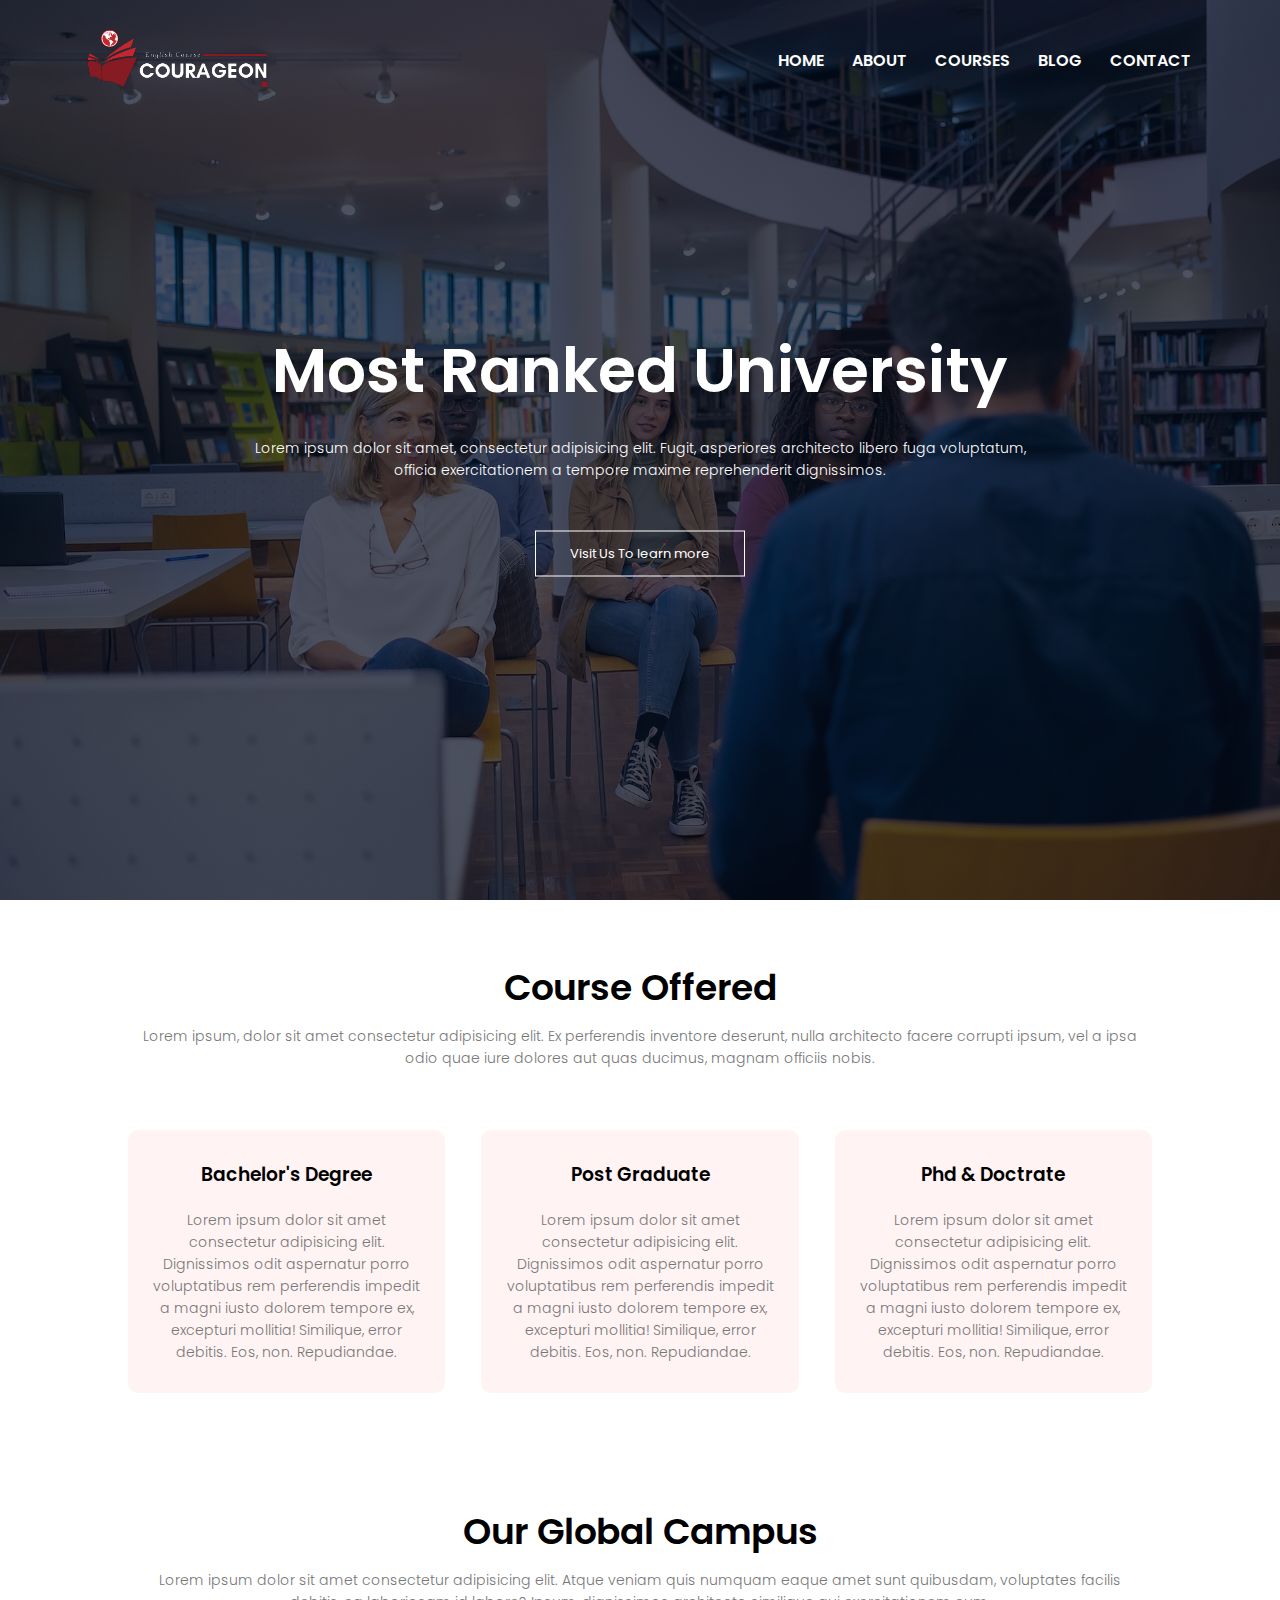
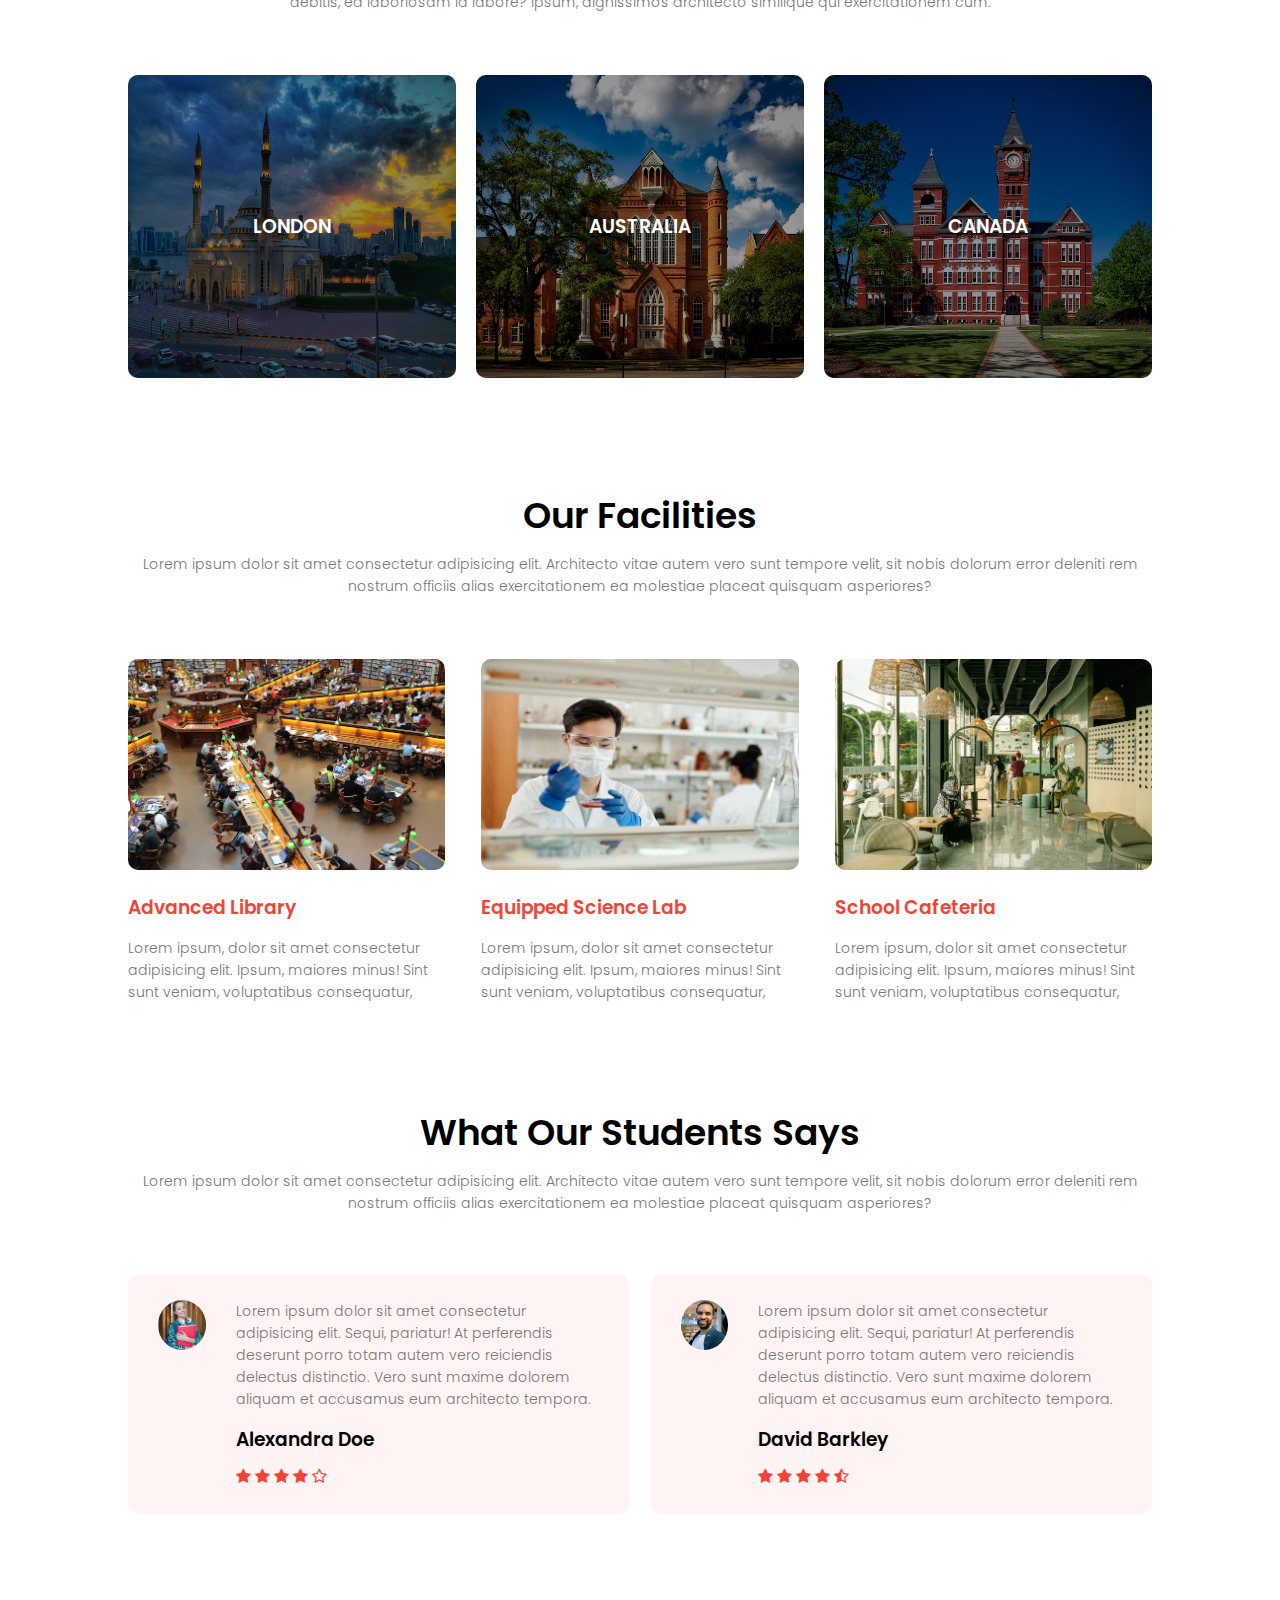
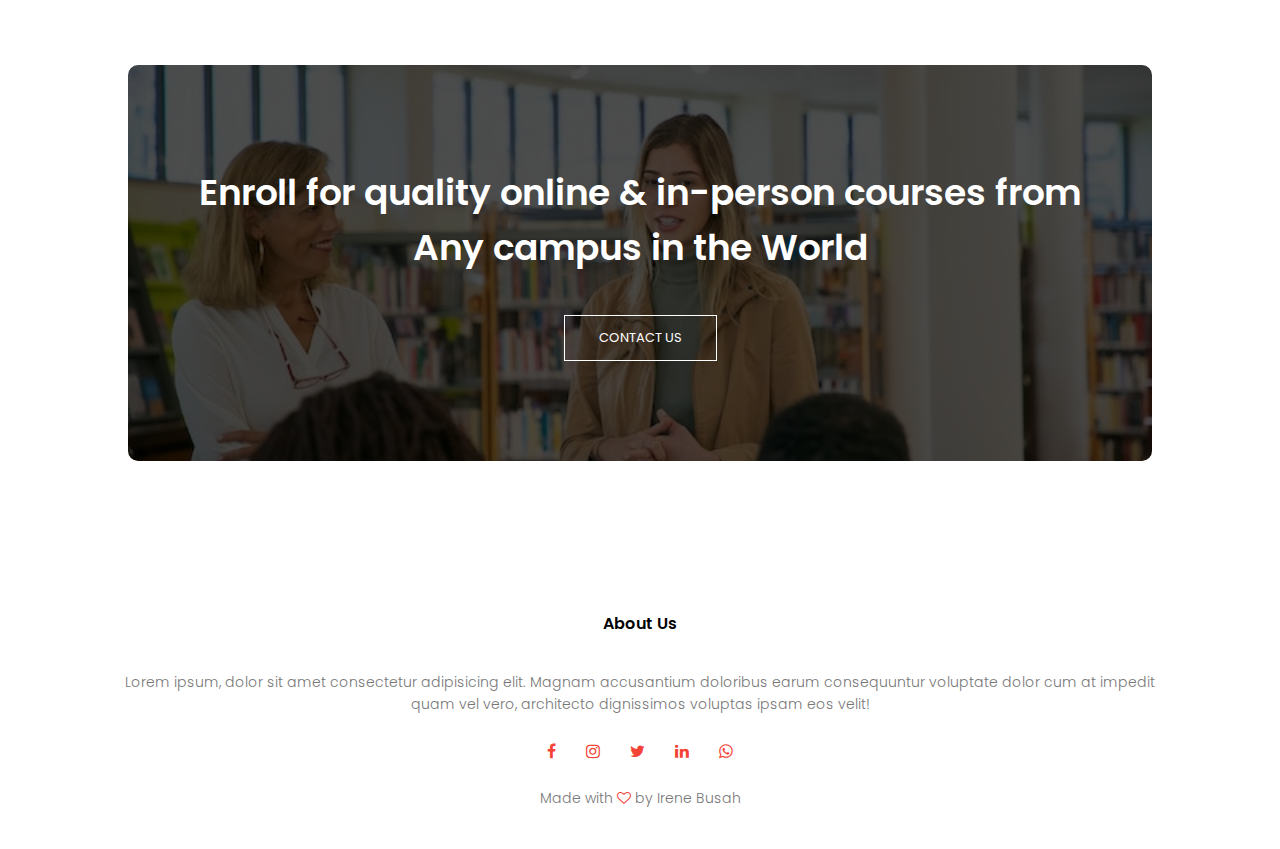
<file: index.html>
<!DOCTYPE html>
<html lang="en">
  <head>
    <meta charset="UTF-8" />
    <meta name="viewport" content="width=device-width, initial-scale=1.0" />
    <meta name="description" content="This is a school website" />
    <meta name="author" content="Irene Busah" />

    <!-- Google fonts -->
    <link rel="preconnect" href="https://fonts.googleapis.com" />
    <link rel="preconnect" href="https://fonts.gstatic.com" crossorigin />
    <link
      href="https://fonts.googleapis.com/css2?family=Poppins:wght@100;200;300;400;500;600;700;800;900&display=swap"
      rel="stylesheet"
    />
    <link
      rel="stylesheet"
      href="https://stackpath.bootstrapcdn.com/font-awesome/4.7.0/css/font-awesome.min.css"
    />

    <!-- css style -->
    <link rel="stylesheet" href="./styles/style.css" />
    <title>Courageon | Landing Page</title>
  </head>
  <body>
    <section class="header">
      <nav>
        <a href="index.html"><img src="./img/logo1.png" alt="" /></a>
        <div class="nav-links" id="nav-link">
          <i class="fa fa-times" onclick="hideMenu()"></i>
          <ul>
            <li><a href="index.html">HOME</a></li>
            <li><a href="about.html">ABOUT</a></li>
            <li><a href="course.html">COURSES</a></li>
            <li><a href="blog.html">BLOG</a></li>
            <li><a href="contact.html">CONTACT</a></li>
          </ul>
        </div>
        <i class="fa fa-bars" onclick="showMenu()"></i>
      </nav>

      <div class="text-box">
        <h1>Most Ranked University</h1>
        <p>
          Lorem ipsum dolor sit amet, consectetur adipisicing elit. Fugit,
          asperiores architecto libero fuga voluptatum, <br />
          officia exercitationem a tempore maxime reprehenderit dignissimos.
        </p>
        <a href="#" class="hero-btn">Visit Us To learn more</a>
      </div>
    </section>

    <section class="course">
      <h1>Course Offered</h1>
      <p>
        Lorem ipsum, dolor sit amet consectetur adipisicing elit. Ex perferendis
        inventore deserunt, nulla architecto facere corrupti ipsum, vel a ipsa
        odio quae iure dolores aut quas ducimus, magnam officiis nobis.
      </p>

      <div class="row">
        <div class="course-col">
          <h3>Bachelor's Degree</h3>
          <p>
            Lorem ipsum dolor sit amet consectetur adipisicing elit. Dignissimos
            odit aspernatur porro voluptatibus rem perferendis impedit a magni
            iusto dolorem tempore ex, excepturi mollitia! Similique, error
            debitis. Eos, non. Repudiandae.
          </p>
        </div>

        <div class="course-col">
          <h3>Post Graduate</h3>
          <p>
            Lorem ipsum dolor sit amet consectetur adipisicing elit. Dignissimos
            odit aspernatur porro voluptatibus rem perferendis impedit a magni
            iusto dolorem tempore ex, excepturi mollitia! Similique, error
            debitis. Eos, non. Repudiandae.
          </p>
        </div>

        <div class="course-col">
          <h3>Phd & Doctrate</h3>
          <p>
            Lorem ipsum dolor sit amet consectetur adipisicing elit. Dignissimos
            odit aspernatur porro voluptatibus rem perferendis impedit a magni
            iusto dolorem tempore ex, excepturi mollitia! Similique, error
            debitis. Eos, non. Repudiandae.
          </p>
        </div>
      </div>
    </section>

    <section class="campus">
      <h1>Our Global Campus</h1>
      <p>
        Lorem ipsum dolor sit amet consectetur adipisicing elit. Atque veniam
        quis numquam eaque amet sunt quibusdam, voluptates facilis debitis, ea
        laboriosam id labore? Ipsum, dignissimos architecto similique qui
        exercitationem cum.
      </p>

      <div class="row">
        <div class="campus-col">
          <img src="./img/campus-one.jpg" alt="" />
          <div class="layer">
            <h3>London</h3>
          </div>
        </div>

        <div class="campus-col">
          <img src="./img/campus-two.jpg" alt="" />
          <div class="layer">
            <h3>Australia</h3>
          </div>
        </div>

        <div class="campus-col">
          <img src="./img/campus-three.jpg" alt="" />
          <div class="layer">
            <h3>Canada</h3>
          </div>
        </div>
      </div>
    </section>

    <section class="facilities">
      <h1>Our Facilities</h1>
      <p>
        Lorem ipsum dolor sit amet consectetur adipisicing elit. Architecto
        vitae autem vero sunt tempore velit, sit nobis dolorum error deleniti
        rem nostrum officiis alias exercitationem ea molestiae placeat quisquam
        asperiores?
      </p>

      <div class="row">
        <div class="facilities-col">
          <img src="./img/library.jpg" alt="" />
          <h3>Advanced Library</h3>
          <p>
            Lorem ipsum, dolor sit amet consectetur adipisicing elit. Ipsum,
            maiores minus! Sint sunt veniam, voluptatibus consequatur,
          </p>
        </div>

        <div class="facilities-col">
          <img src="./img/lab.jpg" alt="" />
          <h3>Equipped Science Lab</h3>
          <p>
            Lorem ipsum, dolor sit amet consectetur adipisicing elit. Ipsum,
            maiores minus! Sint sunt veniam, voluptatibus consequatur,
          </p>
        </div>

        <div class="facilities-col">
          <img src="./img/canteen.jpg" alt="" />
          <h3>School Cafeteria</h3>
          <p>
            Lorem ipsum, dolor sit amet consectetur adipisicing elit. Ipsum,
            maiores minus! Sint sunt veniam, voluptatibus consequatur,
          </p>
        </div>
      </div>
    </section>

    <section class="testimonials">
      <h1>What Our Students Says</h1>
      <p>
        Lorem ipsum dolor sit amet consectetur adipisicing elit. Architecto
        vitae autem vero sunt tempore velit, sit nobis dolorum error deleniti
        rem nostrum officiis alias exercitationem ea molestiae placeat quisquam
        asperiores?
      </p>

      <div class="row">
        <div class="testimonial-col">
          <img src="./img/student.jpg" alt="" />
          <div>
            <p>
              Lorem ipsum dolor sit amet consectetur adipisicing elit. Sequi,
              pariatur! At perferendis deserunt porro totam autem vero
              reiciendis delectus distinctio. Vero sunt maxime dolorem aliquam
              et accusamus eum architecto tempora.
            </p>
            <h3>Alexandra Doe</h3>
            <i class="fa fa-star"></i>
            <i class="fa fa-star"></i>
            <i class="fa fa-star"></i>
            <i class="fa fa-star"></i>
            <i class="fa fa-star-o"></i>
          </div>
        </div>
        <div class="testimonial-col">
          <img src="./img/student1.jpg" alt="" />
          <div>
            <p>
              Lorem ipsum dolor sit amet consectetur adipisicing elit. Sequi,
              pariatur! At perferendis deserunt porro totam autem vero
              reiciendis delectus distinctio. Vero sunt maxime dolorem aliquam
              et accusamus eum architecto tempora.
            </p>
            <h3>David Barkley</h3>
            <i class="fa fa-star"></i>
            <i class="fa fa-star"></i>
            <i class="fa fa-star"></i>
            <i class="fa fa-star"></i>
            <i class="fa fa-star-half-o"></i>
          </div>
        </div>
      </div>
    </section>

    <section class="cta">
      <h1>
        Enroll for quality online & in-person courses from <br />
        Any campus in the World
      </h1>
      <a href="#" class="hero-btn">CONTACT US</a>
    </section>

    <section class="footer">
      <h4>About Us</h4>
      <p>
        Lorem ipsum, dolor sit amet consectetur adipisicing elit. Magnam
        accusantium doloribus earum consequuntur voluptate dolor cum at impedit
        <br />
        quam vel vero, architecto dignissimos voluptas ipsam eos velit!
      </p>

      <div class="icons">
        <a href="#"><i class="fa fa-facebook"></i></a>
        <a href="#"><i class="fa fa-instagram"></i></a>
        <a href="#"><i class="fa fa-twitter"></i></a>
        <a
          href="https://www.linkedin.com/in/irene-busah-7071a6205/"
          target="_blank"
          ><i class="fa fa-linkedin"></i
        ></a>
        <a href="https://wa.me/message/ADPGVAWWUFRKG1" target="_blank"
          ><i class="fa fa-whatsapp"></i
        ></a>
      </div>
      <p>Made with <i class="fa fa-heart-o"></i> by Irene Busah</p>
    </section>

    <!-- Toggle menu script -->
    <script>
      var navLinks = document.getElementById("nav-link");
      // var header = document.getElementsByClassName(".header");
      function showMenu() {
        navLinks.style.right = "0";
      }
      function hideMenu() {
        navLinks.style.right = "-200px";
      }
    </script>
  </body>
</html>
</file>
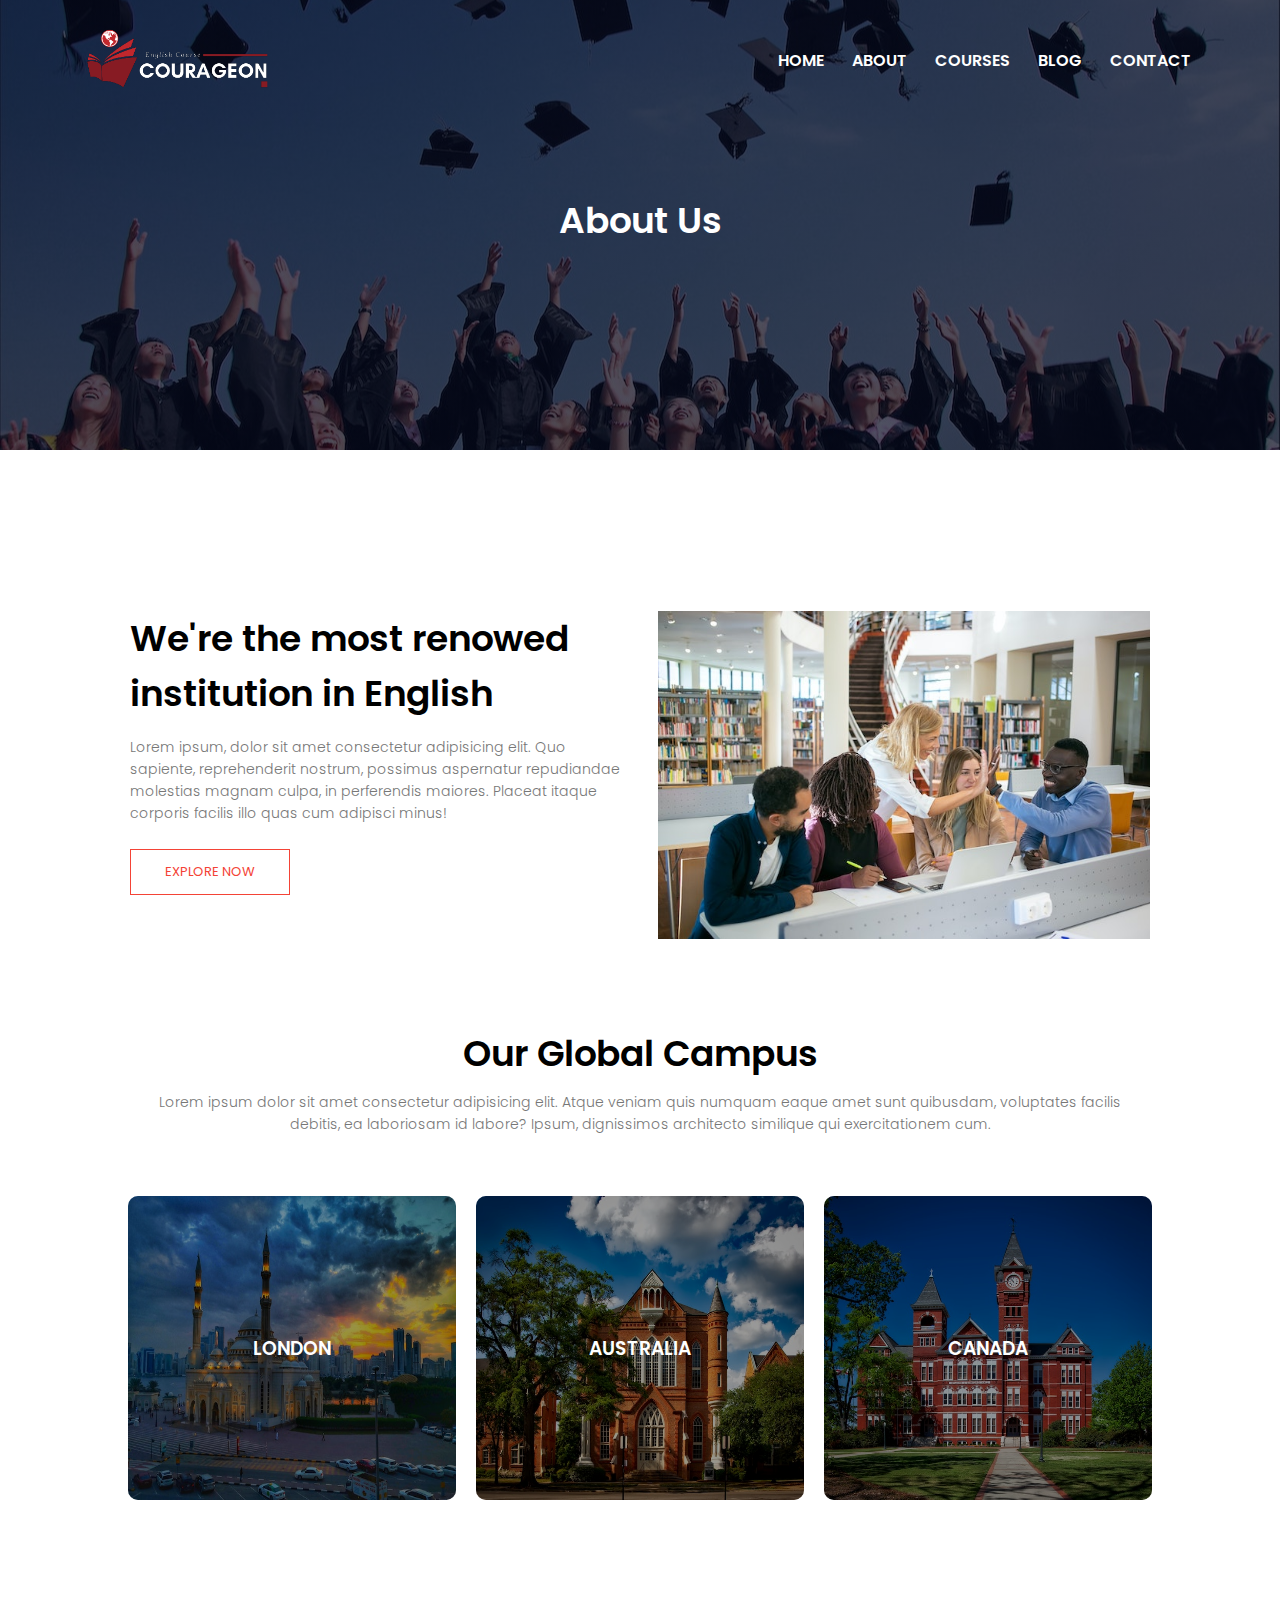
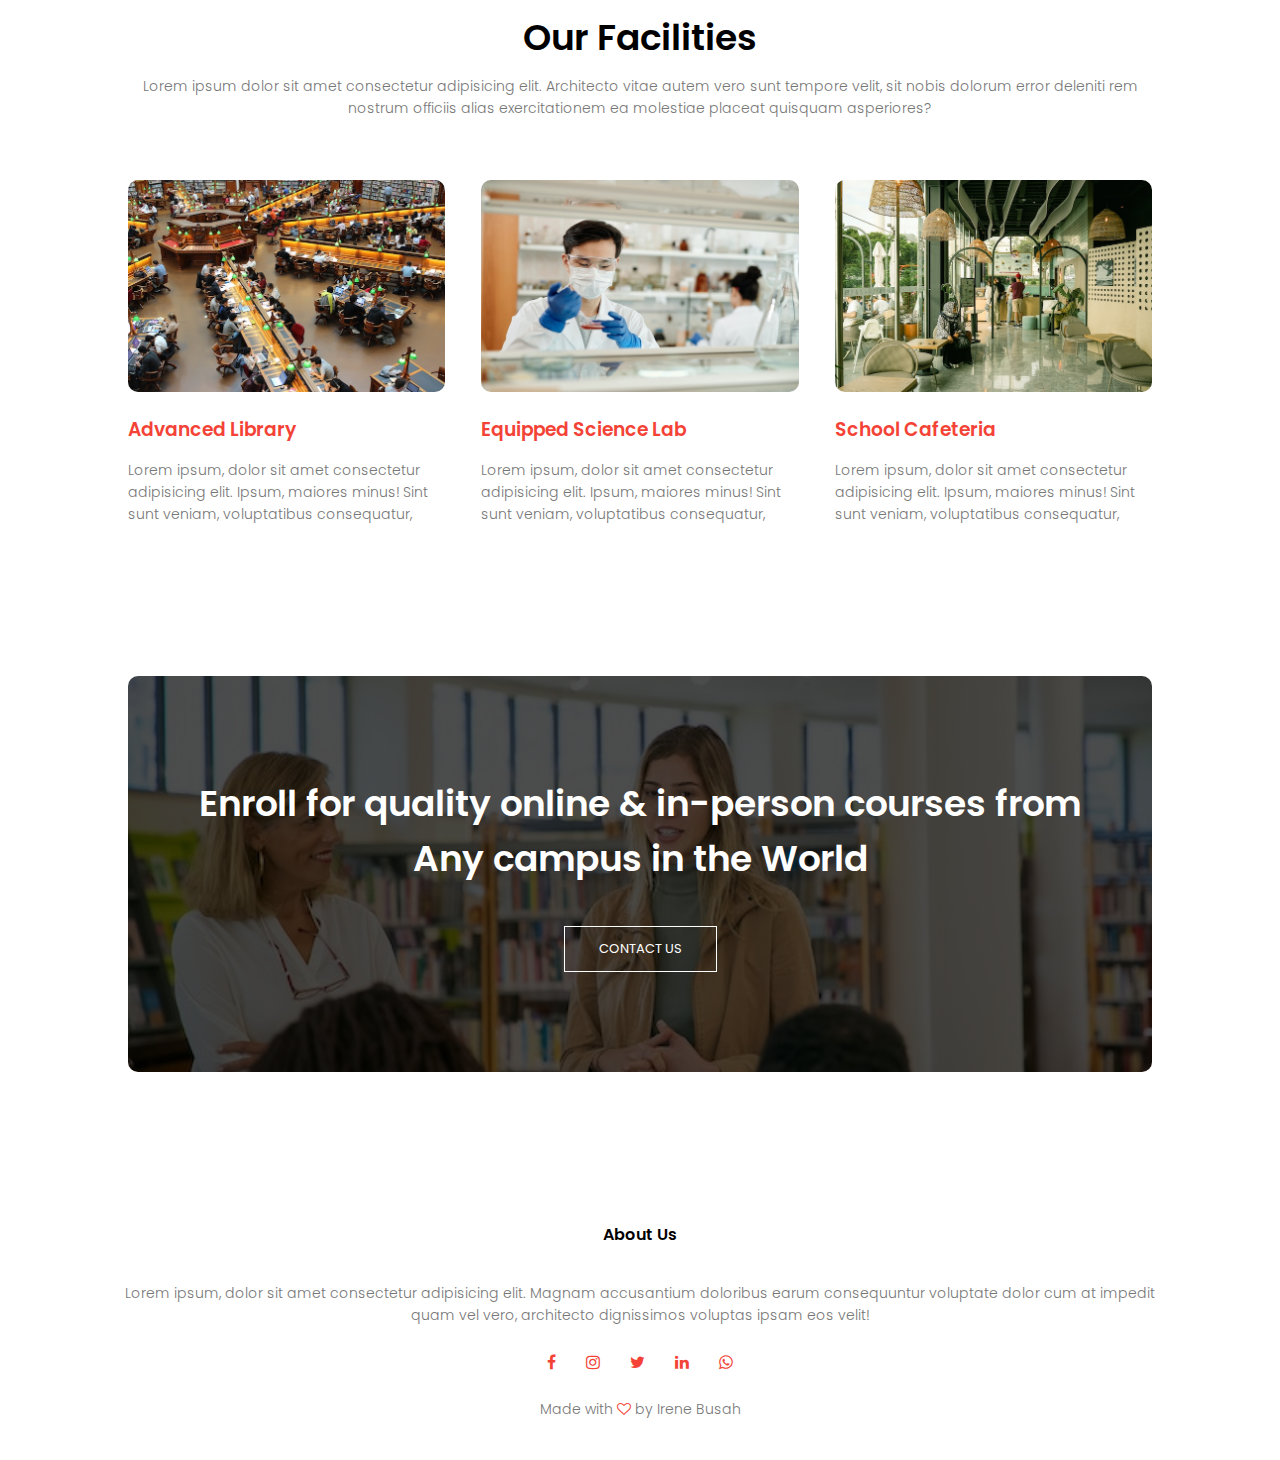
<file: about.html>
<!DOCTYPE html>
<html lang="en">
  <head>
    <meta charset="UTF-8" />
    <meta name="viewport" content="width=device-width, initial-scale=1.0" />
    <meta name="description" content="This is a school website" />
    <meta name="author" content="Irene Busah" />

    <!-- Google fonts -->
    <link rel="preconnect" href="https://fonts.googleapis.com" />
    <link rel="preconnect" href="https://fonts.gstatic.com" crossorigin />
    <link
      href="https://fonts.googleapis.com/css2?family=Poppins:wght@100;200;300;400;500;600;700;800;900&display=swap"
      rel="stylesheet"
    />
    <link
      rel="stylesheet"
      href="https://stackpath.bootstrapcdn.com/font-awesome/4.7.0/css/font-awesome.min.css"
    />

    <!-- css style -->
    <link rel="stylesheet" href="./styles/style.css" />
    <link rel="stylesheet" href="./styles/about.css" />
    <title>Courageon | About Page</title>
  </head>
  <body>
    <section class="sub-header">
      <nav>
        <a href="index.html"><img src="./img/logo1.png" alt="" /></a>
        <div class="nav-links" id="nav-link">
          <i class="fa fa-times" onclick="hideMenu()"></i>
          <ul>
            <li><a href="index.html">HOME</a></li>
            <li><a href="about.html">ABOUT</a></li>
            <li><a href="course.html">COURSES</a></li>
            <li><a href="blog.html">BLOG</a></li>
            <li><a href="contact.html">CONTACT</a></li>
          </ul>
        </div>
        <i class="fa fa-bars" onclick="showMenu()"></i>
      </nav>

      <h1>About Us</h1>
    </section>

    <section class="about-us">
      <div class="row">
        <div class="about-col">
          <h1>We're the most renowed institution in English</h1>
          <p>
            Lorem ipsum, dolor sit amet consectetur adipisicing elit. Quo
            sapiente, reprehenderit nostrum, possimus aspernatur repudiandae
            molestias magnam culpa, in perferendis maiores. Placeat itaque
            corporis facilis illo quas cum adipisci minus!
          </p>
          <a href="#" class="hero-btn red-btn">EXPLORE NOW</a>
        </div>

        <div class="about-col">
          <img src="./img/about.jpg" alt="" />
        </div>
      </div>
    </section>

    <section class="campus">
      <h1>Our Global Campus</h1>
      <p>
        Lorem ipsum dolor sit amet consectetur adipisicing elit. Atque veniam
        quis numquam eaque amet sunt quibusdam, voluptates facilis debitis, ea
        laboriosam id labore? Ipsum, dignissimos architecto similique qui
        exercitationem cum.
      </p>

      <div class="row">
        <div class="campus-col">
          <img src="./img/campus-one.jpg" alt="" />
          <div class="layer">
            <h3>London</h3>
          </div>
        </div>

        <div class="campus-col">
          <img src="./img/campus-two.jpg" alt="" />
          <div class="layer">
            <h3>Australia</h3>
          </div>
        </div>

        <div class="campus-col">
          <img src="./img/campus-three.jpg" alt="" />
          <div class="layer">
            <h3>Canada</h3>
          </div>
        </div>
      </div>
    </section>

    <section class="facilities">
      <h1>Our Facilities</h1>
      <p>
        Lorem ipsum dolor sit amet consectetur adipisicing elit. Architecto
        vitae autem vero sunt tempore velit, sit nobis dolorum error deleniti
        rem nostrum officiis alias exercitationem ea molestiae placeat quisquam
        asperiores?
      </p>

      <div class="row">
        <div class="facilities-col">
          <img src="./img/library.jpg" alt="" />
          <h3>Advanced Library</h3>
          <p>
            Lorem ipsum, dolor sit amet consectetur adipisicing elit. Ipsum,
            maiores minus! Sint sunt veniam, voluptatibus consequatur,
          </p>
        </div>

        <div class="facilities-col">
          <img src="./img/lab.jpg" alt="" />
          <h3>Equipped Science Lab</h3>
          <p>
            Lorem ipsum, dolor sit amet consectetur adipisicing elit. Ipsum,
            maiores minus! Sint sunt veniam, voluptatibus consequatur,
          </p>
        </div>

        <div class="facilities-col">
          <img src="./img/canteen.jpg" alt="" />
          <h3>School Cafeteria</h3>
          <p>
            Lorem ipsum, dolor sit amet consectetur adipisicing elit. Ipsum,
            maiores minus! Sint sunt veniam, voluptatibus consequatur,
          </p>
        </div>
      </div>
    </section>

    <section class="cta">
      <h1>
        Enroll for quality online & in-person courses from <br />
        Any campus in the World
      </h1>
      <a href="#" class="hero-btn">CONTACT US</a>
    </section>

    <section class="footer">
      <h4>About Us</h4>
      <p>
        Lorem ipsum, dolor sit amet consectetur adipisicing elit. Magnam
        accusantium doloribus earum consequuntur voluptate dolor cum at impedit
        <br />
        quam vel vero, architecto dignissimos voluptas ipsam eos velit!
      </p>

      <div class="icons">
        <a href="#"><i class="fa fa-facebook"></i></a>
        <a href="#"><i class="fa fa-instagram"></i></a>
        <a href="#"><i class="fa fa-twitter"></i></a>
        <a
          href="https://www.linkedin.com/in/irene-busah-7071a6205/"
          target="_blank"
          ><i class="fa fa-linkedin"></i
        ></a>
        <a href="https://wa.me/message/ADPGVAWWUFRKG1" target="_blank"
          ><i class="fa fa-whatsapp"></i
        ></a>
      </div>
      <p>Made with <i class="fa fa-heart-o"></i> by Irene Busah</p>
    </section>

    <!-- Toggle menu script -->
    <script>
      var navLinks = document.getElementById("nav-link");
      // var header = document.getElementsByClassName(".header");
      function showMenu() {
        navLinks.style.right = "0";
      }
      function hideMenu() {
        navLinks.style.right = "-200px";
      }
    </script>
  </body>
</html>
</file>
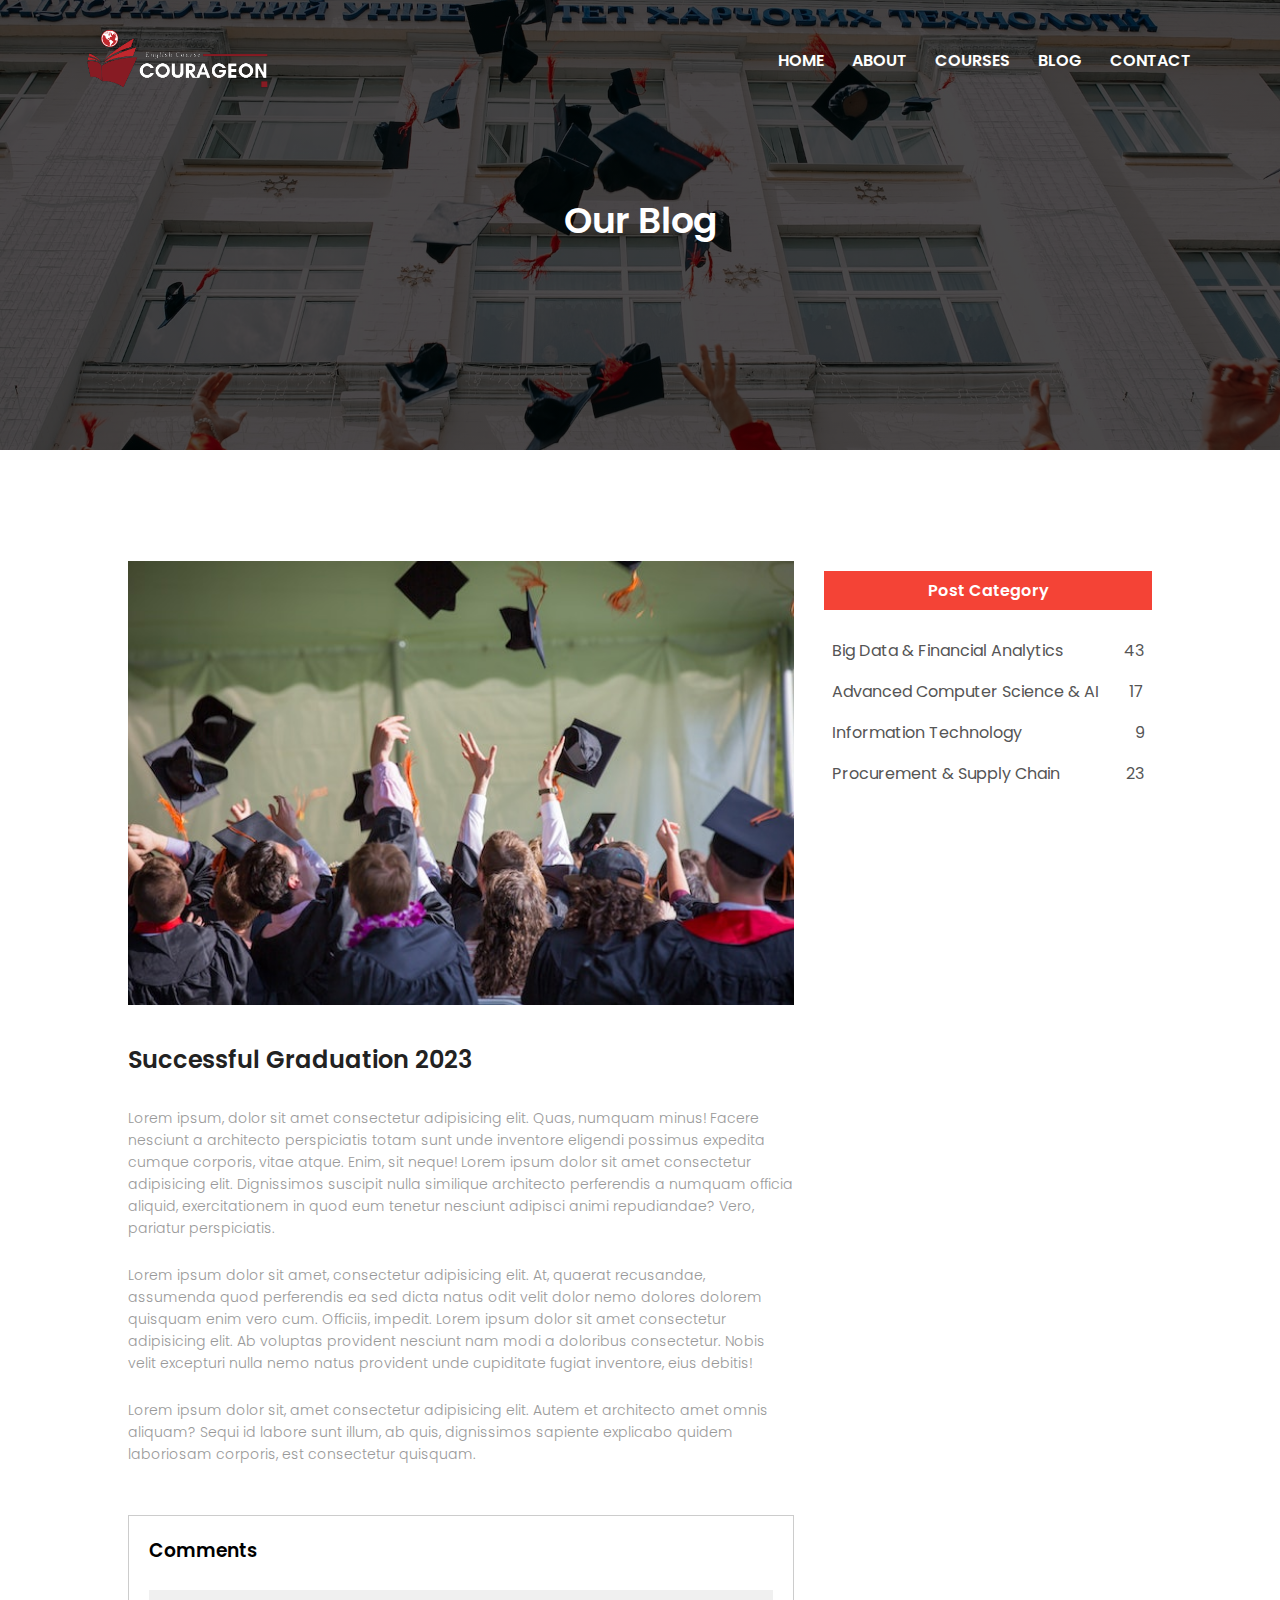
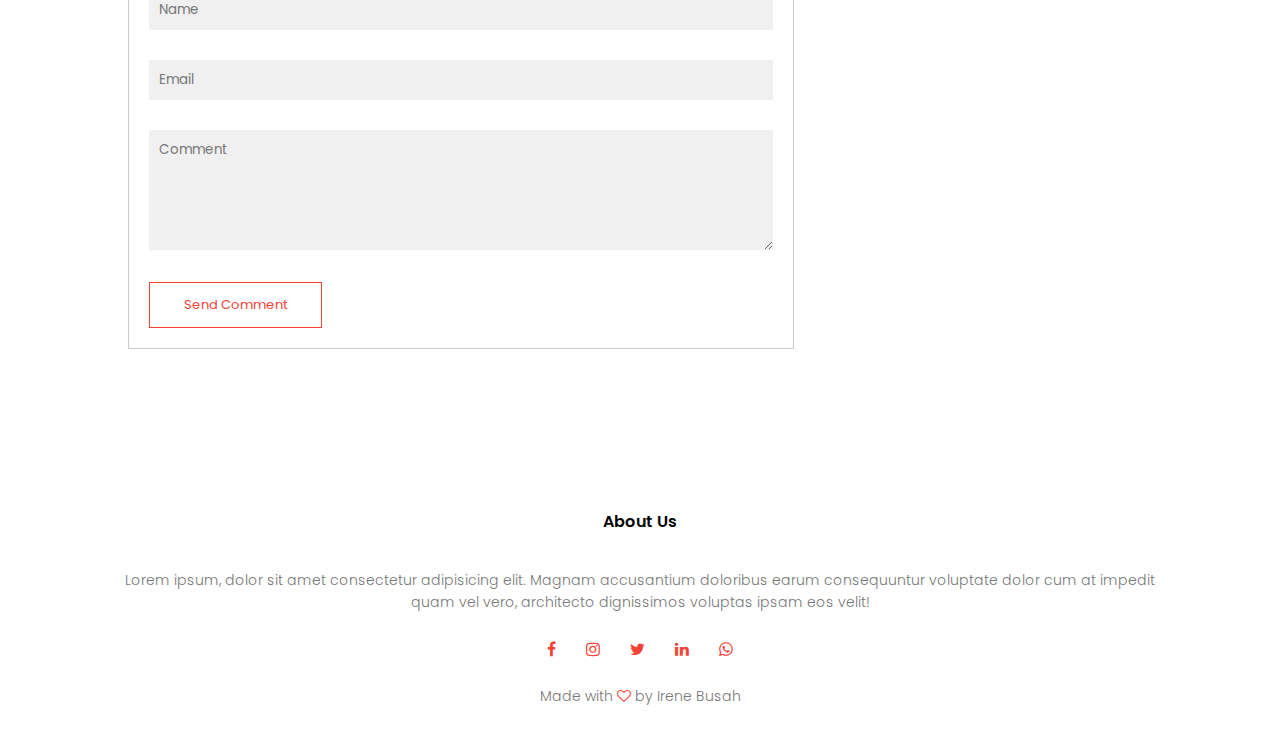
<file: blog.html>
<!DOCTYPE html>
<html lang="en">
  <head>
    <meta charset="UTF-8" />
    <meta name="viewport" content="width=device-width, initial-scale=1.0" />
    <meta name="description" content="This is a school website" />
    <meta name="author" content="Irene Busah" />

    <!-- Google fonts -->
    <link rel="preconnect" href="https://fonts.googleapis.com" />
    <link rel="preconnect" href="https://fonts.gstatic.com" crossorigin />
    <link
      href="https://fonts.googleapis.com/css2?family=Poppins:wght@100;200;300;400;500;600;700;800;900&display=swap"
      rel="stylesheet"
    />
    <link
      rel="stylesheet"
      href="https://stackpath.bootstrapcdn.com/font-awesome/4.7.0/css/font-awesome.min.css"
    />

    <!-- css style -->
    <link rel="stylesheet" href="./styles/style.css" />
    <link rel="stylesheet" href="./styles/about.css" />
    <link rel="stylesheet" href="./styles/blog.css" />
    <title>Courageon | About Page</title>
  </head>
  <body>
    <section class="sub-header blog-header">
      <nav>
        <a href="index.html"><img src="./img/logo1.png" alt="" /></a>
        <div class="nav-links" id="nav-link">
          <i class="fa fa-times" onclick="hideMenu()"></i>
          <ul>
            <li><a href="index.html">HOME</a></li>
            <li><a href="about.html">ABOUT</a></li>
            <li><a href="course.html">COURSES</a></li>
            <li><a href="blog.html">BLOG</a></li>
            <li><a href="contact.html">CONTACT</a></li>
          </ul>
        </div>
        <i class="fa fa-bars" onclick="showMenu()"></i>
      </nav>

      <h1>Our Blog</h1>
    </section>

    <section class="blog-content">
      <div class="row">
        <div class="blog-left">
          <img src="./img/grad.jpg" alt="" />
          <h2>Successful Graduation 2023</h2>
          <p>
            Lorem ipsum, dolor sit amet consectetur adipisicing elit. Quas,
            numquam minus! Facere nesciunt a architecto perspiciatis totam sunt
            unde inventore eligendi possimus expedita cumque corporis, vitae
            atque. Enim, sit neque! Lorem ipsum dolor sit amet consectetur
            adipisicing elit. Dignissimos suscipit nulla similique architecto
            perferendis a numquam officia aliquid, exercitationem in quod eum
            tenetur nesciunt adipisci animi repudiandae? Vero, pariatur
            perspiciatis.
          </p>
          <br />
          <p>
            Lorem ipsum dolor sit amet, consectetur adipisicing elit. At,
            quaerat recusandae, assumenda quod perferendis ea sed dicta natus
            odit velit dolor nemo dolores dolorem quisquam enim vero cum.
            Officiis, impedit. Lorem ipsum dolor sit amet consectetur
            adipisicing elit. Ab voluptas provident nesciunt nam modi a
            doloribus consectetur. Nobis velit excepturi nulla nemo natus
            provident unde cupiditate fugiat inventore, eius debitis!
          </p>
          <br />

          <p>
            Lorem ipsum dolor sit, amet consectetur adipisicing elit. Autem et
            architecto amet omnis aliquam? Sequi id labore sunt illum, ab quis,
            dignissimos sapiente explicabo quidem laboriosam corporis, est
            consectetur quisquam.
          </p>

          <div class="comment-context">
            <h3>Comments</h3>
            <form action="" class="comment-form">
              <input type="text" placeholder="Name" />
              <input type="email" placeholder="Email" />
              <textarea rows="5" placeholder="Comment"></textarea>
              <button type="submit" class="hero-btn red-btn">
                Send Comment
              </button>
            </form>
          </div>
        </div>

        <div class="blog-right">
          <h3>Post Category</h3>
          <div>
            <span>Big Data & Financial Analytics</span>
            <span>43</span>
          </div>

          <div>
            <span>Advanced Computer Science & AI</span>
            <span>17</span>
          </div>

          <div>
            <span>Information Technology</span>
            <span>9</span>
          </div>

          <div>
            <span>Procurement & Supply Chain</span>
            <span>23</span>
          </div>
        </div>
      </div>
    </section>

    <section class="footer">
      <h4>About Us</h4>
      <p>
        Lorem ipsum, dolor sit amet consectetur adipisicing elit. Magnam
        accusantium doloribus earum consequuntur voluptate dolor cum at impedit
        <br />
        quam vel vero, architecto dignissimos voluptas ipsam eos velit!
      </p>

      <div class="icons">
        <a href="#"><i class="fa fa-facebook"></i></a>
        <a href="#"><i class="fa fa-instagram"></i></a>
        <a href="#"><i class="fa fa-twitter"></i></a>
        <a
          href="https://www.linkedin.com/in/irene-busah-7071a6205/"
          target="_blank"
          ><i class="fa fa-linkedin"></i
        ></a>
        <a href="https://wa.me/message/ADPGVAWWUFRKG1" target="_blank"
          ><i class="fa fa-whatsapp"></i
        ></a>
      </div>
      <p>Made with <i class="fa fa-heart-o"></i> by Irene Busah</p>
    </section>

    <!-- Toggle menu script -->
    <script>
      var navLinks = document.getElementById("nav-link");
      // var header = document.getElementsByClassName(".header");
      function showMenu() {
        navLinks.style.right = "0";
      }
      function hideMenu() {
        navLinks.style.right = "-200px";
      }
    </script>
  </body>
</html>
</file>
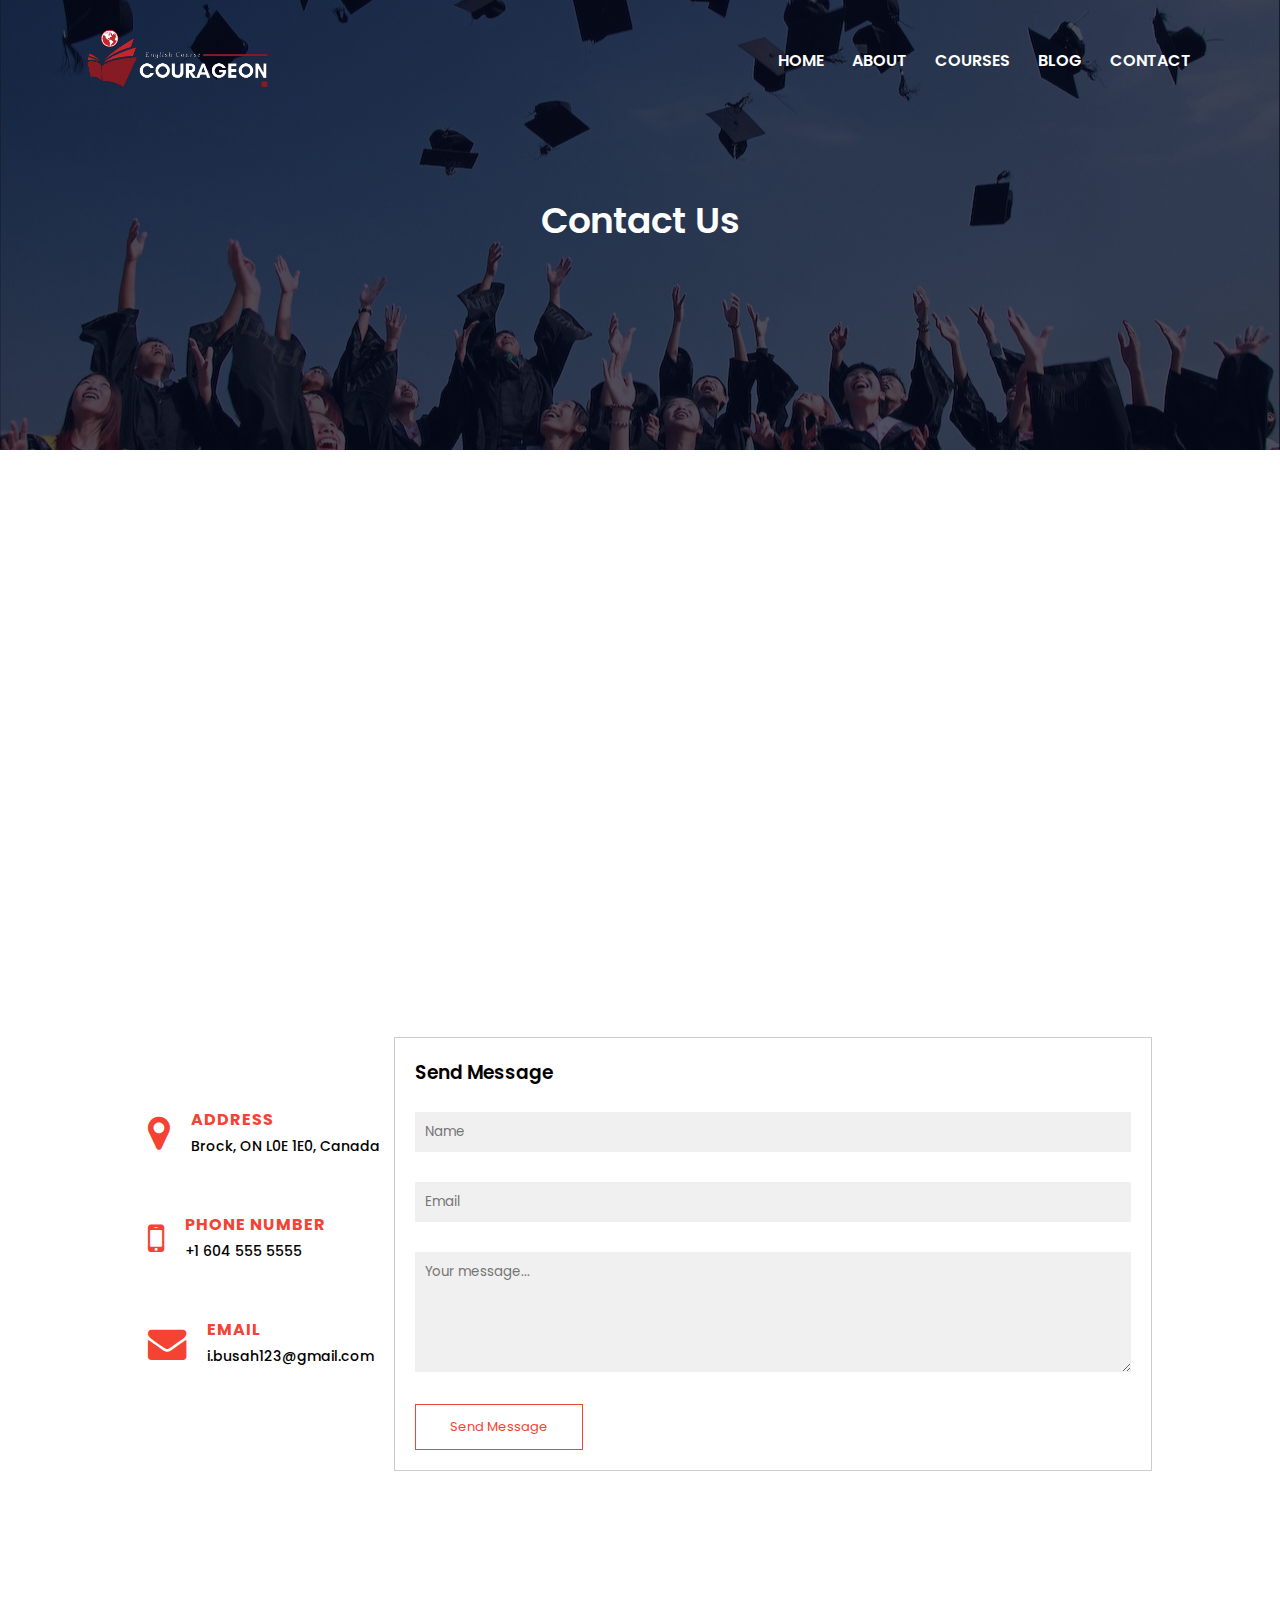
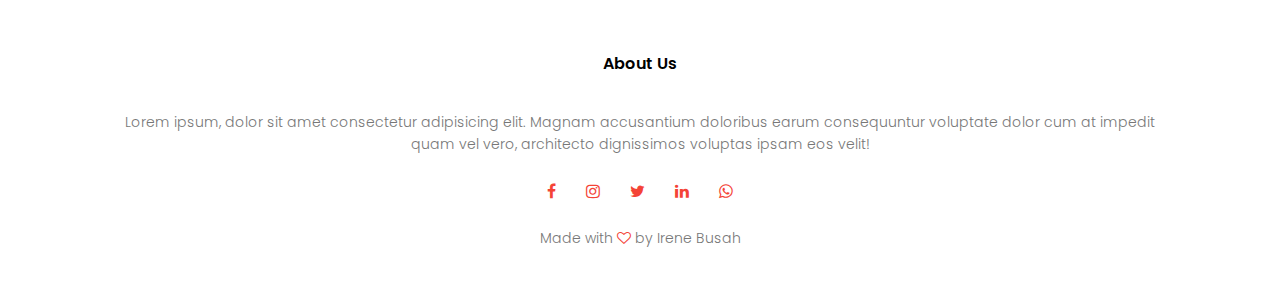
<file: contact.html>
<!DOCTYPE html>
<html lang="en">
  <head>
    <meta charset="UTF-8" />
    <meta name="viewport" content="width=device-width, initial-scale=1.0" />
    <meta name="description" content="This is a school website" />
    <meta name="author" content="Irene Busah" />

    <!-- Google fonts -->
    <link rel="preconnect" href="https://fonts.googleapis.com" />
    <link rel="preconnect" href="https://fonts.gstatic.com" crossorigin />
    <link
      href="https://fonts.googleapis.com/css2?family=Poppins:wght@100;200;300;400;500;600;700;800;900&display=swap"
      rel="stylesheet"
    />
    <link
      rel="stylesheet"
      href="https://stackpath.bootstrapcdn.com/font-awesome/4.7.0/css/font-awesome.min.css"
    />

    <!-- css style -->
    <link rel="stylesheet" href="./styles/style.css" />
    <link rel="stylesheet" href="./styles/about.css" />
    <link rel="stylesheet" href="./styles/blog.css" />
    <link rel="stylesheet" href="./styles/contact.css" />
    <title>Courageon | About Page</title>
  </head>
  <body>
    <section class="sub-header">
      <nav>
        <a href="index.html"><img src="./img/logo1.png" alt="" /></a>
        <div class="nav-links" id="nav-link">
          <i class="fa fa-times" onclick="hideMenu()"></i>
          <ul>
            <li><a href="index.html">HOME</a></li>
            <li><a href="about.html">ABOUT</a></li>
            <li><a href="course.html">COURSES</a></li>
            <li><a href="blog.html">BLOG</a></li>
            <li><a href="contact.html">CONTACT</a></li>
          </ul>
        </div>
        <i class="fa fa-bars" onclick="showMenu()"></i>
      </nav>

      <h1>Contact Us</h1>
    </section>

    <section class="location">
      <iframe
        src="https://www.google.com/maps/embed?pb=!1m18!1m12!1m3!1d22824.25964252138!2d-79.07411688921314!3d44.35038445761709!2m3!1f0!2f0!3f0!3m2!1i1024!2i768!4f13.1!3m3!1m2!1s0x89d55ce02f9ccf15%3A0x53fd39d2330e9485!2sCannington%2C%20ON%20L0E%201E0%2C%20Canada!5e0!3m2!1sen!2srw!4v1691086493546!5m2!1sen!2srw"
        width="600"
        height="450"
        style="border: 0"
        allowfullscreen=""
        loading="lazy"
        referrerpolicy="no-referrer-when-downgrade"
      ></iframe>

      <!-- <div class="contact-details"> -->
      <div class="contact">
        <div>
          <div class="detail">
            <i class="fa fa-map-marker" aria-hidden="true"></i>
            <div class="icon">
              <h4>Address</h4>
              <p>Brock, ON L0E 1E0, Canada</p>
            </div>
          </div>

          <div class="detail">
            <i class="fa fa-mobile" aria-hidden="true"></i>
            <div class="icon">
              <h4>Phone Number</h4>
              <p>+1 604 555 5555</p>
            </div>
          </div>

          <div class="detail">
            <i class="fa fa-envelope" aria-hidden="true"></i>
            <div class="icon">
              <h4>Email</h4>
              <p>i.busah123@gmail.com</p>
            </div>
          </div>
        </div>

        <div class="comment-context">
          <h3>Send Message</h3>
          <form action="" class="comment-form">
            <input type="text" placeholder="Name" />
            <input type="email" placeholder="Email" />
            <textarea rows="5" placeholder="Your message..."></textarea>
            <button type="submit" class="hero-btn red-btn">Send Message</button>
          </form>
        </div>
      </div>
      <!-- </div> -->
    </section>

    <section class="footer">
      <h4>About Us</h4>
      <p>
        Lorem ipsum, dolor sit amet consectetur adipisicing elit. Magnam
        accusantium doloribus earum consequuntur voluptate dolor cum at impedit
        <br />
        quam vel vero, architecto dignissimos voluptas ipsam eos velit!
      </p>

      <div class="icons">
        <a href="#"><i class="fa fa-facebook"></i></a>
        <a href="#"><i class="fa fa-instagram"></i></a>
        <a href="#"><i class="fa fa-twitter"></i></a>
        <a
          href="https://www.linkedin.com/in/irene-busah-7071a6205/"
          target="_blank"
          ><i class="fa fa-linkedin"></i
        ></a>
        <a href="https://wa.me/message/ADPGVAWWUFRKG1" target="_blank"
          ><i class="fa fa-whatsapp"></i
        ></a>
      </div>
      <p>Made with <i class="fa fa-heart-o"></i> by Irene Busah</p>
    </section>

    <!-- Toggle menu script -->
    <script>
      var navLinks = document.getElementById("nav-link");
      // var header = document.getElementsByClassName(".header");
      function showMenu() {
        navLinks.style.right = "0";
      }
      function hideMenu() {
        navLinks.style.right = "-200px";
      }
    </script>
  </body>
</html>
</file>
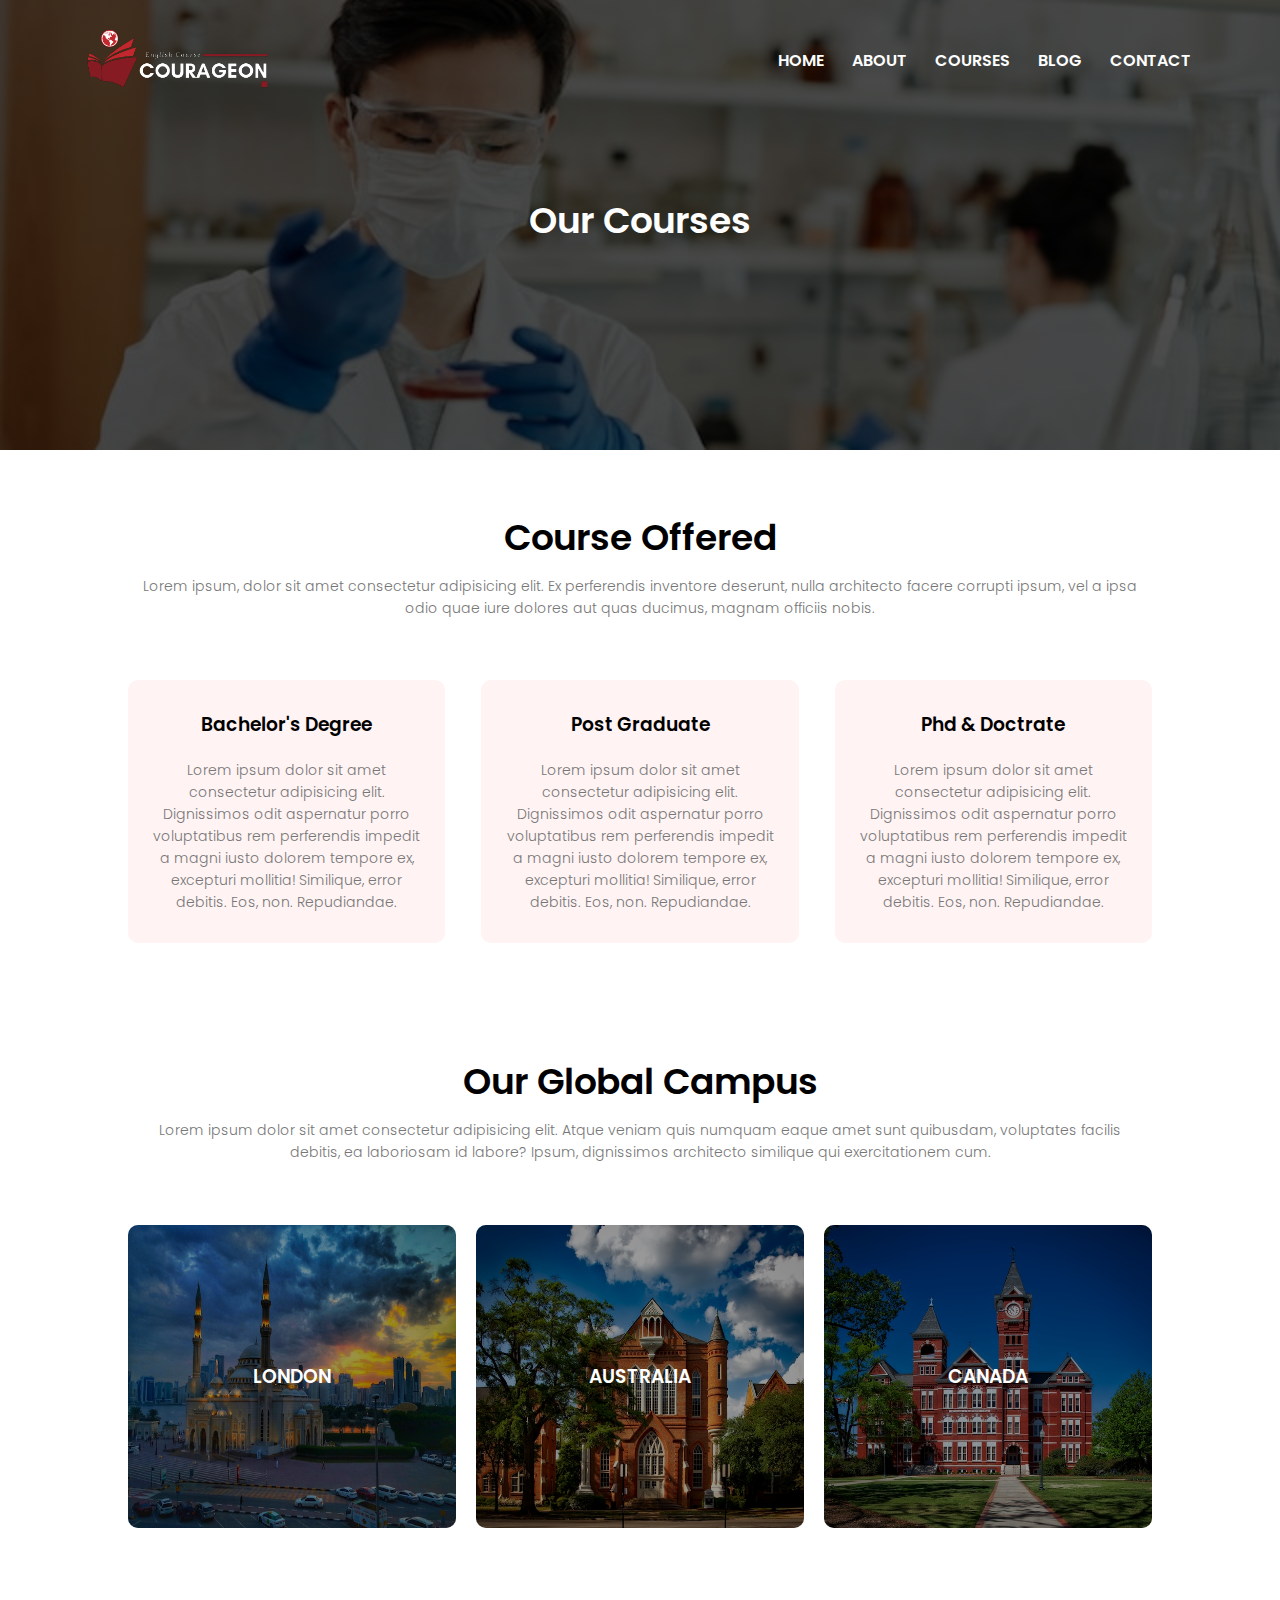
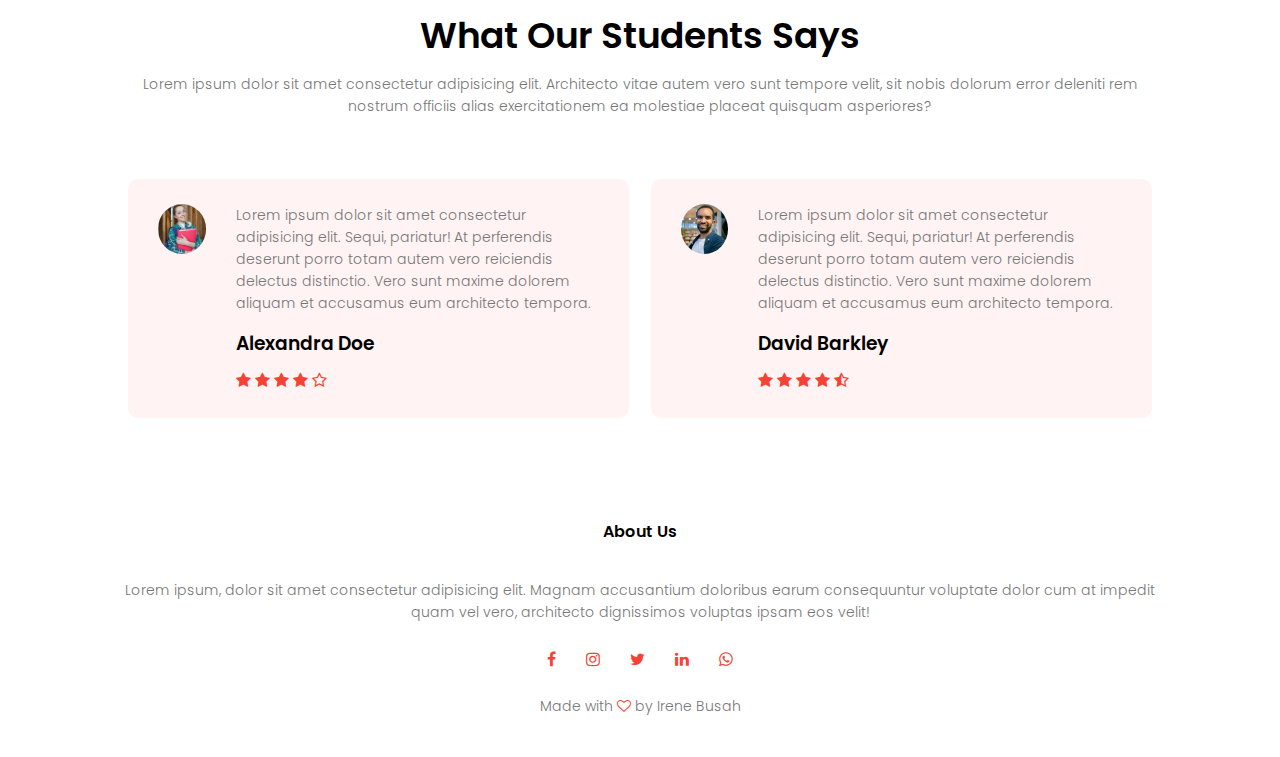
<file: course.html>
<!DOCTYPE html>
<html lang="en">
  <head>
    <meta charset="UTF-8" />
    <meta name="viewport" content="width=device-width, initial-scale=1.0" />
    <meta name="description" content="This is a school website" />
    <meta name="author" content="Irene Busah" />

    <!-- Google fonts -->
    <link rel="preconnect" href="https://fonts.googleapis.com" />
    <link rel="preconnect" href="https://fonts.gstatic.com" crossorigin />
    <link
      href="https://fonts.googleapis.com/css2?family=Poppins:wght@100;200;300;400;500;600;700;800;900&display=swap"
      rel="stylesheet"
    />
    <link
      rel="stylesheet"
      href="https://stackpath.bootstrapcdn.com/font-awesome/4.7.0/css/font-awesome.min.css"
    />

    <!-- css style -->
    <link rel="stylesheet" href="./styles/style.css" />
    <link rel="stylesheet" href="./styles/about.css" />
    <link rel="stylesheet" href="./styles/course.css" />
    <title>Courageon | About Page</title>
  </head>
  <body>
    <section class="sub-header course-header">
      <nav>
        <a href="index.html"><img src="./img/logo1.png" alt="" /></a>
        <div class="nav-links" id="nav-link">
          <i class="fa fa-times" onclick="hideMenu()"></i>
          <ul>
            <li><a href="index.html">HOME</a></li>
            <li><a href="about.html">ABOUT</a></li>
            <li><a href="course.html">COURSES</a></li>
            <li><a href="blog.html">BLOG</a></li>
            <li><a href="contact.html">CONTACT</a></li>
          </ul>
        </div>
        <i class="fa fa-bars" onclick="showMenu()"></i>
      </nav>

      <h1>Our Courses</h1>
    </section>

    <section class="course">
      <h1>Course Offered</h1>
      <p>
        Lorem ipsum, dolor sit amet consectetur adipisicing elit. Ex perferendis
        inventore deserunt, nulla architecto facere corrupti ipsum, vel a ipsa
        odio quae iure dolores aut quas ducimus, magnam officiis nobis.
      </p>

      <div class="row">
        <div class="course-col">
          <h3>Bachelor's Degree</h3>
          <p>
            Lorem ipsum dolor sit amet consectetur adipisicing elit. Dignissimos
            odit aspernatur porro voluptatibus rem perferendis impedit a magni
            iusto dolorem tempore ex, excepturi mollitia! Similique, error
            debitis. Eos, non. Repudiandae.
          </p>
        </div>

        <div class="course-col">
          <h3>Post Graduate</h3>
          <p>
            Lorem ipsum dolor sit amet consectetur adipisicing elit. Dignissimos
            odit aspernatur porro voluptatibus rem perferendis impedit a magni
            iusto dolorem tempore ex, excepturi mollitia! Similique, error
            debitis. Eos, non. Repudiandae.
          </p>
        </div>

        <div class="course-col">
          <h3>Phd & Doctrate</h3>
          <p>
            Lorem ipsum dolor sit amet consectetur adipisicing elit. Dignissimos
            odit aspernatur porro voluptatibus rem perferendis impedit a magni
            iusto dolorem tempore ex, excepturi mollitia! Similique, error
            debitis. Eos, non. Repudiandae.
          </p>
        </div>
      </div>
    </section>

    <section class="campus">
      <h1>Our Global Campus</h1>
      <p>
        Lorem ipsum dolor sit amet consectetur adipisicing elit. Atque veniam
        quis numquam eaque amet sunt quibusdam, voluptates facilis debitis, ea
        laboriosam id labore? Ipsum, dignissimos architecto similique qui
        exercitationem cum.
      </p>

      <div class="row">
        <div class="campus-col">
          <img src="./img/campus-one.jpg" alt="" />
          <div class="layer">
            <h3>London</h3>
          </div>
        </div>

        <div class="campus-col">
          <img src="./img/campus-two.jpg" alt="" />
          <div class="layer">
            <h3>Australia</h3>
          </div>
        </div>

        <div class="campus-col">
          <img src="./img/campus-three.jpg" alt="" />
          <div class="layer">
            <h3>Canada</h3>
          </div>
        </div>
      </div>
    </section>

    <section class="testimonials">
      <h1>What Our Students Says</h1>
      <p>
        Lorem ipsum dolor sit amet consectetur adipisicing elit. Architecto
        vitae autem vero sunt tempore velit, sit nobis dolorum error deleniti
        rem nostrum officiis alias exercitationem ea molestiae placeat quisquam
        asperiores?
      </p>

      <div class="row">
        <div class="testimonial-col">
          <img src="./img/student.jpg" alt="" />
          <div>
            <p>
              Lorem ipsum dolor sit amet consectetur adipisicing elit. Sequi,
              pariatur! At perferendis deserunt porro totam autem vero
              reiciendis delectus distinctio. Vero sunt maxime dolorem aliquam
              et accusamus eum architecto tempora.
            </p>
            <h3>Alexandra Doe</h3>
            <i class="fa fa-star"></i>
            <i class="fa fa-star"></i>
            <i class="fa fa-star"></i>
            <i class="fa fa-star"></i>
            <i class="fa fa-star-o"></i>
          </div>
        </div>
        <div class="testimonial-col">
          <img src="./img/student1.jpg" alt="" />
          <div>
            <p>
              Lorem ipsum dolor sit amet consectetur adipisicing elit. Sequi,
              pariatur! At perferendis deserunt porro totam autem vero
              reiciendis delectus distinctio. Vero sunt maxime dolorem aliquam
              et accusamus eum architecto tempora.
            </p>
            <h3>David Barkley</h3>
            <i class="fa fa-star"></i>
            <i class="fa fa-star"></i>
            <i class="fa fa-star"></i>
            <i class="fa fa-star"></i>
            <i class="fa fa-star-half-o"></i>
          </div>
        </div>
      </div>
    </section>

    <section class="footer">
      <h4>About Us</h4>
      <p>
        Lorem ipsum, dolor sit amet consectetur adipisicing elit. Magnam
        accusantium doloribus earum consequuntur voluptate dolor cum at impedit
        <br />
        quam vel vero, architecto dignissimos voluptas ipsam eos velit!
      </p>

      <div class="icons">
        <a href="#"><i class="fa fa-facebook"></i></a>
        <a href="#"><i class="fa fa-instagram"></i></a>
        <a href="#"><i class="fa fa-twitter"></i></a>
        <a
          href="https://www.linkedin.com/in/irene-busah-7071a6205/"
          target="_blank"
          ><i class="fa fa-linkedin"></i
        ></a>
        <a href="https://wa.me/message/ADPGVAWWUFRKG1" target="_blank"
          ><i class="fa fa-whatsapp"></i
        ></a>
      </div>
      <p>Made with <i class="fa fa-heart-o"></i> by Irene Busah</p>
    </section>

    <!-- Toggle menu script -->
    <script>
      var navLinks = document.getElementById("nav-link");
      // var header = document.getElementsByClassName(".header");
      function showMenu() {
        navLinks.style.right = "0";
      }
      function hideMenu() {
        navLinks.style.right = "-200px";
      }
    </script>
  </body>
</html>
</file>
<file: styles/style.css>
* {
  margin: 0;
  padding: 0;
  font-family: "Poppins", sans-serif;
}

body {
  overflow-x: hidden;
}

.header {
  height: 100vh;
  width: 100%;
  background: linear-gradient(rgba(4, 9, 30, 0.7), rgba(4, 9, 30, 0.7)),
    url("../img/background.jpg");
  background-position: center;
  background-size: cover;
  position: relative;
}

nav {
  display: flex;
  align-items: center;
  justify-content: space-between;
  padding: 2% 6%;
}

nav img {
  width: 200px;
}

.nav-links {
  flex: 1;
  text-align: right;
  /* display: none; */
}

.nav-links ul li {
  list-style: none;
  display: inline-block;
  padding: 8px 12px;
  position: relative;
}

.nav-links ul li a {
  color: #fff;
  text-decoration: none;
  font-weight: 600;
}

.nav-links ul li::after {
  content: "";
  width: 0%;
  height: 2px;
  background: #f44336;
  display: block;
  margin: auto;
  transition: 0.5s;
}

.nav-links ul li:hover::after {
  width: 100%;
}

.text-box {
  width: 90%;
  color: white;
  position: absolute;
  top: 50%;
  left: 50%;
  transform: translate(-50%, -50%);
  text-align: center;
}

.text-box h1 {
  font-size: 62px;
}

.text-box p {
  margin: 10px 0 40px;
  font-size: 14px;
  color: #fff;
}

.hero-btn {
  display: inline-block;
  color: #fff;
  text-decoration: none;
  border: 1px solid #fff;
  background: transparent;
  padding: 12px 34px;
  font-size: 13px;
  position: relative;
}

.hero-btn:hover {
  border: 1px solid #f44336;
  background-color: #f44336;
  transition: 1s;
}

nav .fa {
  display: none;
}

/* Courses section */
.course {
  width: 80%;
  margin: auto;
  text-align: center;
  padding: 60px;
}

h1 {
  font-size: 36px;
  font-weight: 600;
}

p {
  color: #777;
  font-size: 14px;
  font-weight: 300;
  line-height: 22px;
  padding: 10px;
}

.row {
  display: flex;
  margin-top: 5%;
  justify-content: space-between;
}

.course-col {
  /* text-align: left; */
  flex-basis: 31%;
  background: #fff3f3;
  border-radius: 10px;
  margin-bottom: 5%;
  padding: 20px 12px;
  box-sizing: border-box;
}

h3 {
  text-align: center;
  font-weight: 600;
  margin: 10px 0;
}

.course-col:hover {
  box-shadow: 0 0 20px 0px rgba(0, 0, 0, 0.2);
  transition: 0.5s;
}

/* campus section */
.campus {
  margin: auto;
  width: 80%;
  text-align: center;
  /* padding-top: 50px; */
}

.campus-col {
  flex-basis: 32%;
  border-radius: 10px;
  margin-bottom: 30px;
  position: relative;
  overflow: hidden;
}

.campus-col img {
  width: 100%;
  height: 100%;
}

.layer {
  background: rgba(0, 0, 0, 0.4);
  height: 100%;
  width: 100%;
  position: absolute;
  top: 0;
  left: 0;
  text-align: center;
  transition: 0.5s;
  display: flex;
  align-items: center;
  justify-content: center;
}

/* .layer:hover {
  background: rgba(0, 0, 0, 0.5);
} */

.layer h3 {
  text-transform: uppercase;
  font-weight: 600;
  color: #fff;
}

/* facilities */
.facilities {
  width: 80%;
  margin: auto;
  padding-top: 80px;
  text-align: center;
}

.facilities-col {
  flex-basis: 31%;
  border: 10px;
  margin-bottom: 5%;
  text-align: left;
  /* position: relative; */
}

.facilities-col img {
  width: 100%;
  border-radius: 10px;
}

.facilities-col p {
  padding: 0;
}

.facilities-col h3 {
  margin-top: 16px;
  margin-bottom: 15px;
  text-align: left;
  color: #f44336;
  font-weight: 600;
}

/* testimonials */
.testimonials {
  margin: auto;
  width: 80%;
  text-align: center;
  padding-top: 50px;
}

.testimonial-col {
  flex-basis: 44%;
  border-radius: 10px;
  margin-bottom: 5%;
  text-align: left;
  background: #fff3f3;
  padding: 25px;
  cursor: pointer;
  display: flex;
}

.testimonial-col img {
  height: 50px;
  margin-left: 5px;
  margin-right: 30px;
  border-radius: 50%;
}

.testimonial-col p {
  padding: 0;
}

.testimonial-col h3 {
  margin-top: 15px;
  text-align: left;
}

.testimonial-col .fa {
  color: #f44336;
}

/* cta */
.cta {
  margin: 100px auto;
  width: 80%;
  background-image: linear-gradient(rgba(0, 0, 0, 0.7), rgba(0, 0, 0, 0.7)),
    url("../img/banner.jpg");
  background-position: center;
  background-size: cover;
  border-radius: 10px;
  text-align: center;
  padding: 100px 0;
}

.cta h1 {
  color: #fff;
  padding: 0;
  margin-bottom: 40px;
}

/* footer */
.footer {
  width: 100%;
  text-align: center;
  padding: 30px 0;
}

.footer h4 {
  margin-bottom: 25px;
  margin-top: 20px;
  font-weight: 600;
}

.icons .fa {
  color: #f44336;
  margin: 0 13px;
  cursor: pointer;
  padding: 18px 0;
}

.fa-heart-o {
  color: #f44336;
}

/* Responsive */

@media (max-width: 768px) {
  .text-box h1 {
    font-size: 20px;
  }

  .nav-links ul li {
    display: block;
  }

  .nav-links {
    position: absolute;
    background: #f44336;
    height: 100vh;
    width: 200px;
    top: 0;
    right: -200px;
    text-align: left;
    z-index: 2;
    transition: 1s;
  }

  nav .fa {
    display: block;
    color: #fff;
    cursor: pointer;
    font-size: 22px;
    margin: 10px;
  }

  .nav-links ul {
    padding: 30px;
  }

  /* courses section */
  .row {
    flex-direction: column;
    /*  */
  }

  /* testimonial */
  .testimonial-col img {
    margin-left: 0px;
    margin-right: 15px;
  }

  /* cta */
  .cta h1 {
    font-size: 24px;
  }

  /* .hero-btn {
    z-index: -1;
  } */
}
</file>
<file: styles/about.css>
.sub-header {
  background: linear-gradient(rgba(4, 9, 30, 0.7), rgba(4, 9, 30, 0.7)),
    url("../img/bg.jpg");
  height: 50vh;
  width: 100%;
  background-size: cover;
  background-position: center;
  text-align: center;
  color: #fff;
}

.sub-header h1 {
  margin-top: 70px;
}

.about-us {
  width: 80%;
  margin: auto;
  padding-top: 80px;
  padding-bottom: 50px;
}

.about-col {
  flex-basis: 48%;
  padding: 30px 2px;
}

.about-col img {
  width: 100%;
}

.about-col p {
  padding: 15px 0 25px;
}

.about-col h1 {
  padding-top: 0;
}
.red-btn {
  background-color: transparent;
  border: 1px solid #f44336;
  color: #f44336;
}

.red-btn:hover {
  color: #fff;
}
</file>
<file: styles/blog.css>
.blog-header {
  background-image: linear-gradient(rgba(0, 0, 0, 0.7), rgba(0, 0, 0, 0.7)),
    url("../img/blog.jpg");
}

.blog-content {
  width: 80%;
  margin: auto;
  padding: 60px 0;
}

.blog-left {
  flex-basis: 65%;
}

.blog-left img {
  width: 100%;
}

.blog-left h2 {
  color: #222;
  font-weight: 600;
  margin: 30px 0;
}

.blog-left p {
  color: #999;
  padding: 0;
}

.blog-right {
  flex-basis: 32%;
}

.blog-right h3 {
  background: #f44336;
  color: #fff;
  padding: 7px 0;
  font-size: 16px;
  margin-bottom: 20px;
}

.blog-right div {
  display: flex;
  align-items: center;
  justify-content: space-between;
  color: #555;
  padding: 8px;
  box-sizing: border-box;
}

.comment-context {
  border: 1px solid #ccc;
  margin: 50px 0;
  padding: 10px 20px;
}

.comment-context h3 {
  text-align: left;
}

.comment-form input,
.comment-form textarea {
  width: 100%;
  padding: 10px;
  margin: 15px 0;
  box-sizing: border-box;
  border: none;
  /* border-radius: 5px; */
  outline: none;
  background: #f0f0f0;
}

.comment-form button {
  margin: 10px 0;
}

/* @media screen and (max-width: 700px) {
  .blog-left {
    order: -1;
  }
} */
</file>
<file: styles/contact.css>
.location {
  width: 80%;
  margin: auto;
  padding: 80px 0;
}

.location iframe {
  width: 100%;
}

.contact {
  display: flex;
  justify-content: space-between;
  align-items: center;
}

.detail {
  width: 100%;
  display: flex;
  align-items: center;
  gap: 1.3rem;
  border-radius: 10px;
  padding: 10px 20px;
  margin-bottom: 2rem;
}

.icon p {
  color: #000;
  padding: 0;
  font-weight: 500;
  line-height: 2;
  /* margin-top: 5px; */
}

.detail h4 {
  color: #f44333;
  text-transform: uppercase;
  letter-spacing: 1px;
}

.detail i {
  color: #f44333;
  font-size: 2.4rem;
}
</file>
<file: styles/course.css>
.course-header {
  background-image: linear-gradient(rgba(0, 0, 0, 0.7), rgba(0, 0, 0, 0.7)),
    url("../img/lab.jpg");
}
</file>
